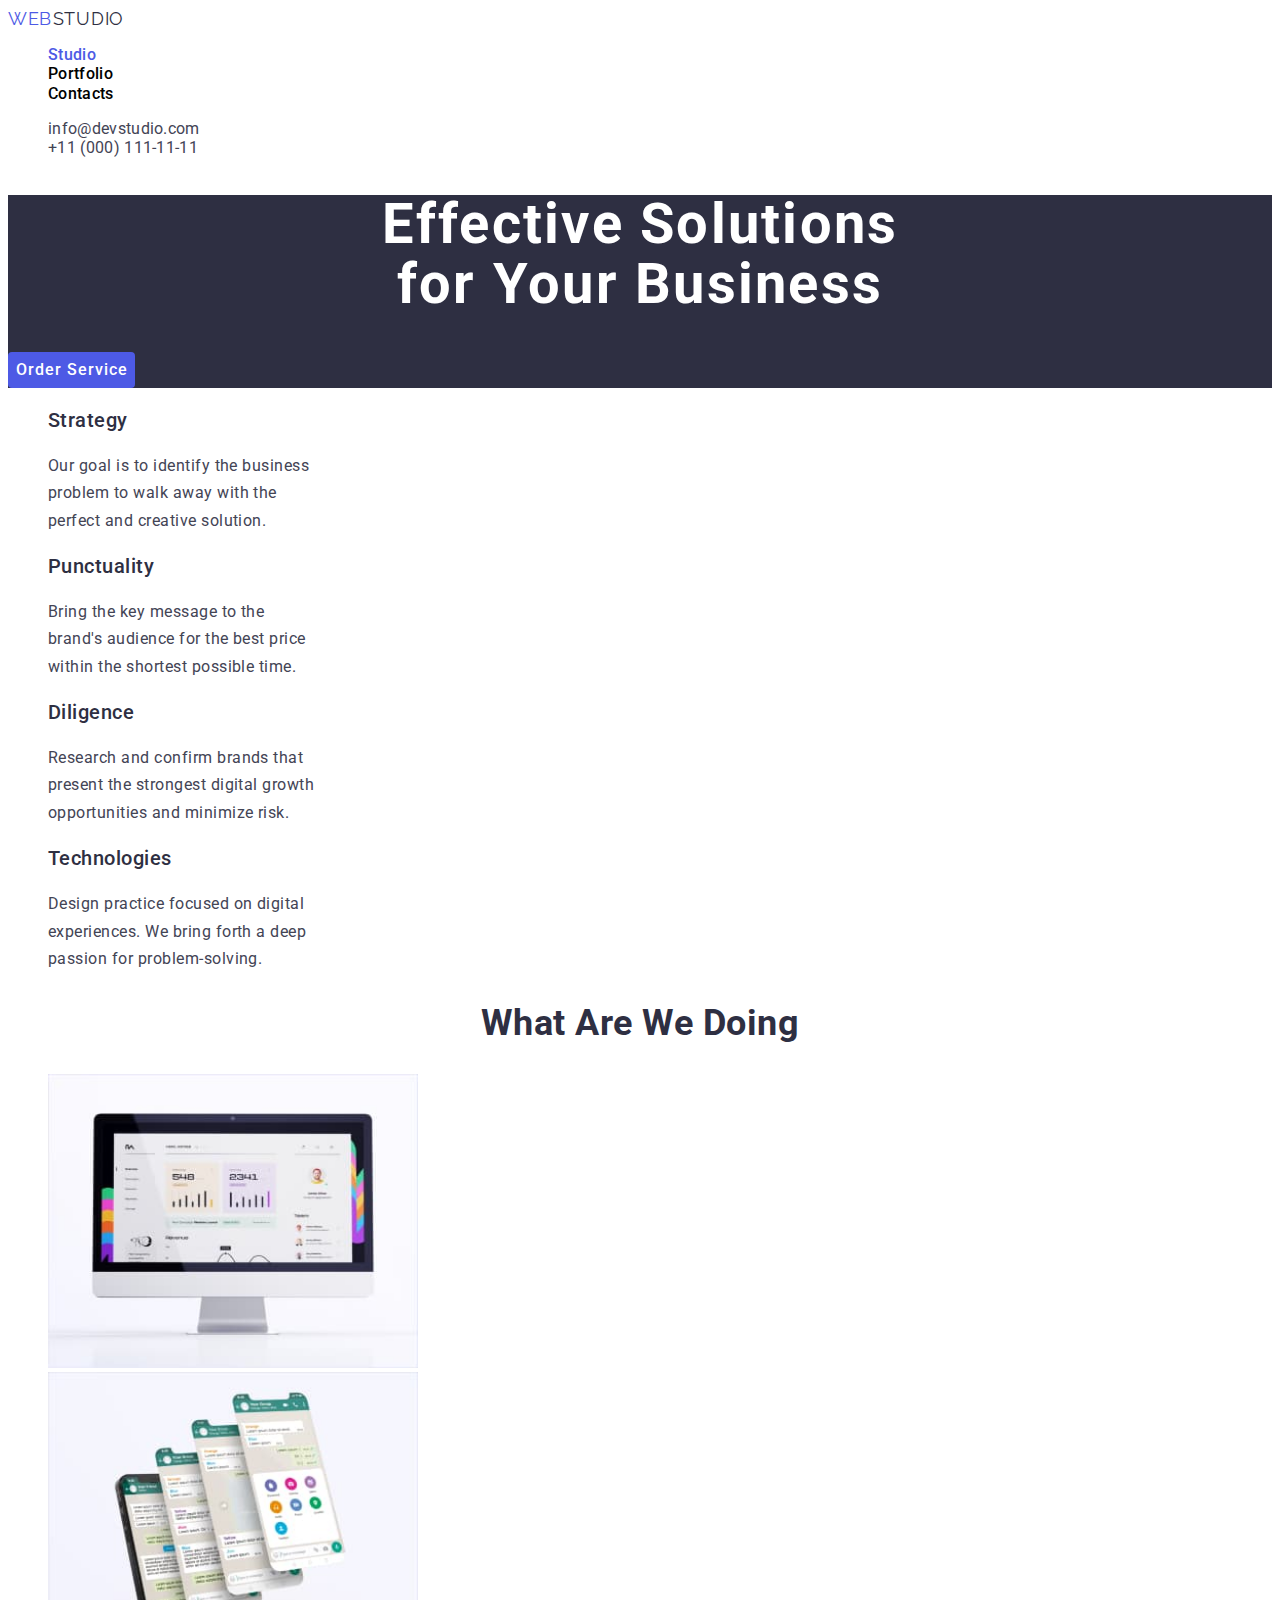
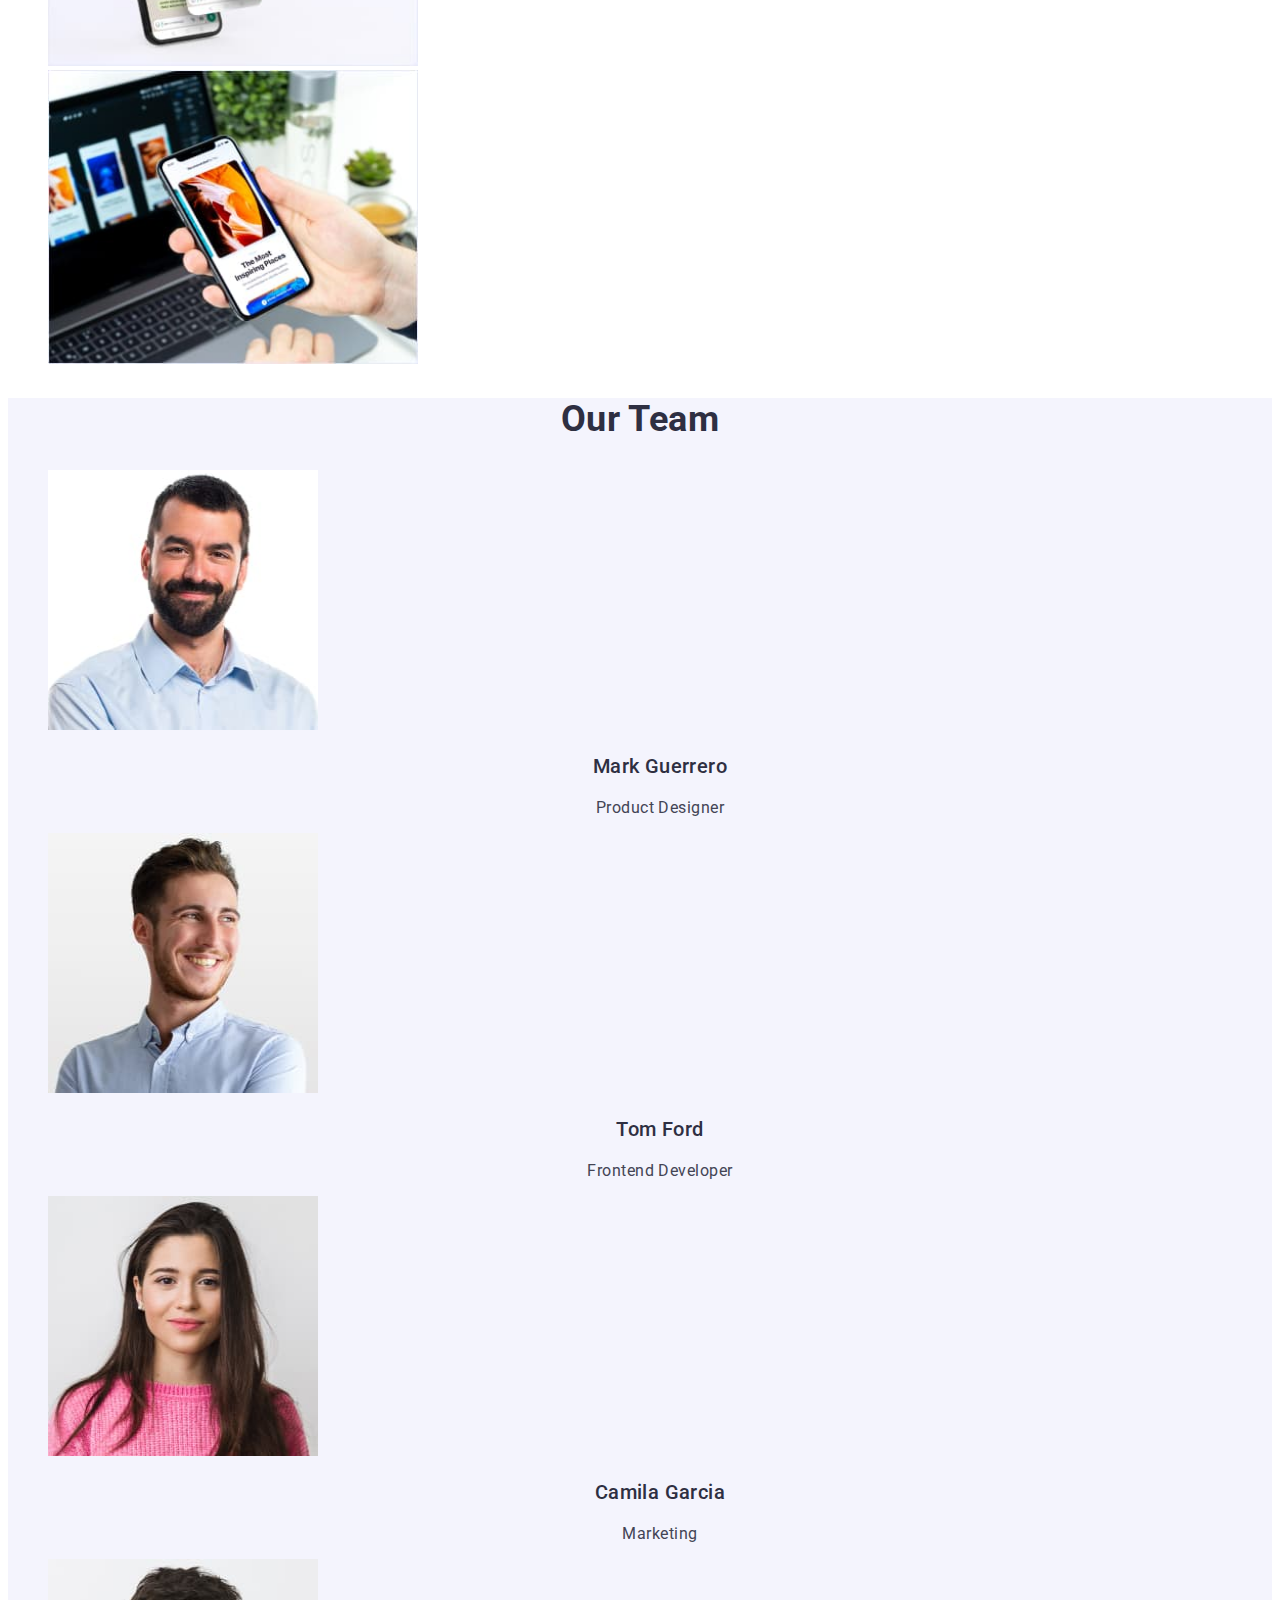
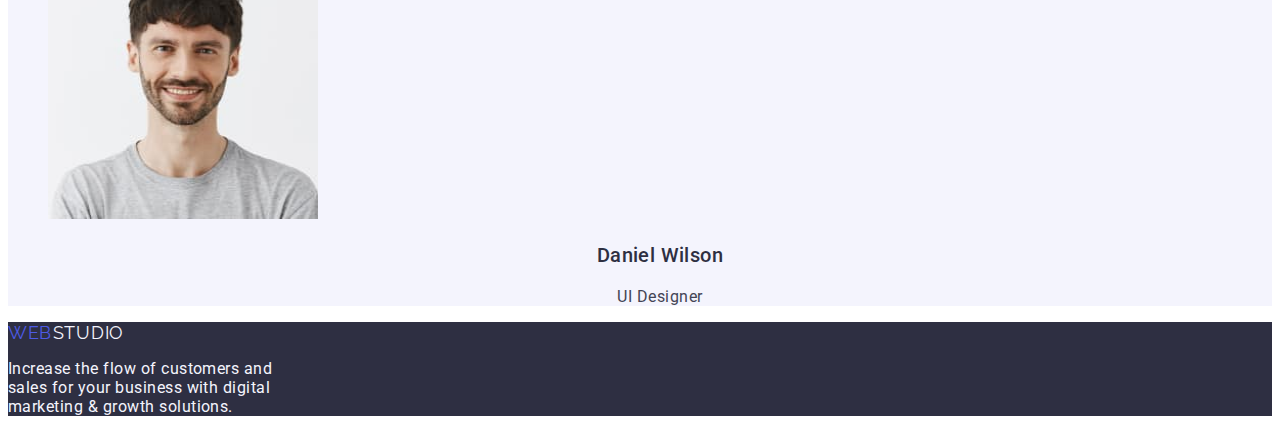
<file: index.html>
<!DOCTYPE html>
<html lang="en">
  <head>
    <meta charset="UTF-8" />
    <meta name="viewport" content="width=device-width, initial-scale=1.0" />
    <title>Studio</title>
    <link rel="stylesheet" href="./css/styles.css" />
  </head>
  <body>
    <!--Header-->
    <header class="page-header">
      <!--Navigation Bar-->
      <nav>
        <a class="logo-link" href="./index.html" title="Logo">
          <span class="logo">WEB</span>
          <span class="studio">STUDIO</span>
        </a>
        <ul class="nav-menu list">
          <li>
            <a href="#" class="page current">Studio</a>
          </li>
          <li>
            <a href="./portfolio.html" class="page">Portfolio</a>
          </li>
          <li>
            <a href="#" class="page">Contacts</a>
          </li>
        </ul>
      </nav>
      <ul class="contacts-menu list">
        <li>
          <a href="mailto:info@devstudio.com" class="item"
            >info@devstudio.com</a
          >
        </li>
        <li>
          <a href="tel:+110001111111" class="item">+11 (000) 111-11-11</a>
        </li>
      </ul>
    </header>

    <!--main-->
    <main>
      <!--section 1-->
      <section class="hero bg-hero">
        <h1 class="hero-title">
          Effective Solutions <br />
          for Your Business
        </h1>
        <button type="button" class="button primary">Order Service</button>
      </section>

      <!--section2-->
      <section class="section">
        <div class="container">
          <ul class="benefits list">
            <li>
              <h3 class="title">Strategy</h3>
              <p class="description">
                Our goal is to identify the business <br />
                problem to walk away with the <br />
                perfect and creative solution.
              </p>
            </li>
            <li>
              <h3 class="title">Punctuality</h3>
              <p class="description">
                Bring the key message to the <br />
                brand's audience for the best price <br />
                within the shortest possible time.
              </p>
            </li>
            <li>
              <h3 class="title">Diligence</h3>
              <p class="description">
                Research and confirm brands that <br />
                present the strongest digital growth <br />
                opportunities and minimize risk.
              </p>
            </li>
            <li>
              <h3 class="title">Technologies</h3>
              <p class="description">
                Design practice focused on digital <br />
                experiences. We bring forth a deep <br />
                passion for problem-solving.
              </p>
            </li>
          </ul>
        </div>
      </section>

      <!--Section 3-->
      <section class="section">
        <div class="container">
          <h2 class="section-title">What Are We Doing</h2>
          <ul class="what-we-do list">
            <li>
              <img
                src="images/monitor.jpg.jpg"
                alt="Monitor"
                width="370"
                height="294"
              />
            </li>
            <li>
              <img
                src="images/cellphone.jpg.jpg"
                alt="Cellphone"
                width="370"
                height="294"
              />
            </li>
            <li>
              <img
                src="images/latop-and-cellphone.jpg"
                alt="Laptop and Cellphone"
                width="370"
                height="294"
              />
            </li>
          </ul>
        </div>
      </section>

      <!--Section 4-->
      <section class="section bg-team">
        <div class="container">
          <h2 class="section-title">Our Team</h2>
          <ul class="team list">
            <li>
              <img
                src="images/mark-guerrero.jpg"
                alt="Product Designer"
                width="270"
                height="260"
              />
              <h3 class="name">Mark Guerrero</h3>
              <p class="position">Product Designer</p>
            </li>
            <li>
              <img
                src="images/tom-ford.jpg"
                alt="Frontend Developer"
                width="270"
                height="260"
              />
              <h3 class="name">Tom Ford</h3>
              <p class="position">Frontend Developer</p>
            </li>
            <li>
              <img
                src="images/camille-garcia.jpg"
                alt="Marketing"
                width="270"
                height="260"
              />
              <h3 class="name">Camila Garcia</h3>
              <p class="position">Marketing</p>
            </li>
            <li>
              <img
                src="images/daniel-wilson.jpg"
                alt="UI Designer"
                width="270"
                height="260"
              />
              <h3 class="name">Daniel Wilson</h3>
              <p class="position">UI Designer</p>
            </li>
          </ul>
        </div>
      </section>
    </main>

    <!--Footer-->
    <footer class="page-footer bg-footer">
      <div class="container">
        <a href="./index.html" title="Logo" class="logo-link">
          <span class="logo">WEB</span>
          <span class="studio-footer">STUDIO</span>
        </a>
        <p class="footer-description">
          Increase the flow of customers and <br />
          sales for your business with digital <br />
          marketing & growth solutions.
        </p>
      </div>
    </footer>
  </body>
</html>
</file>
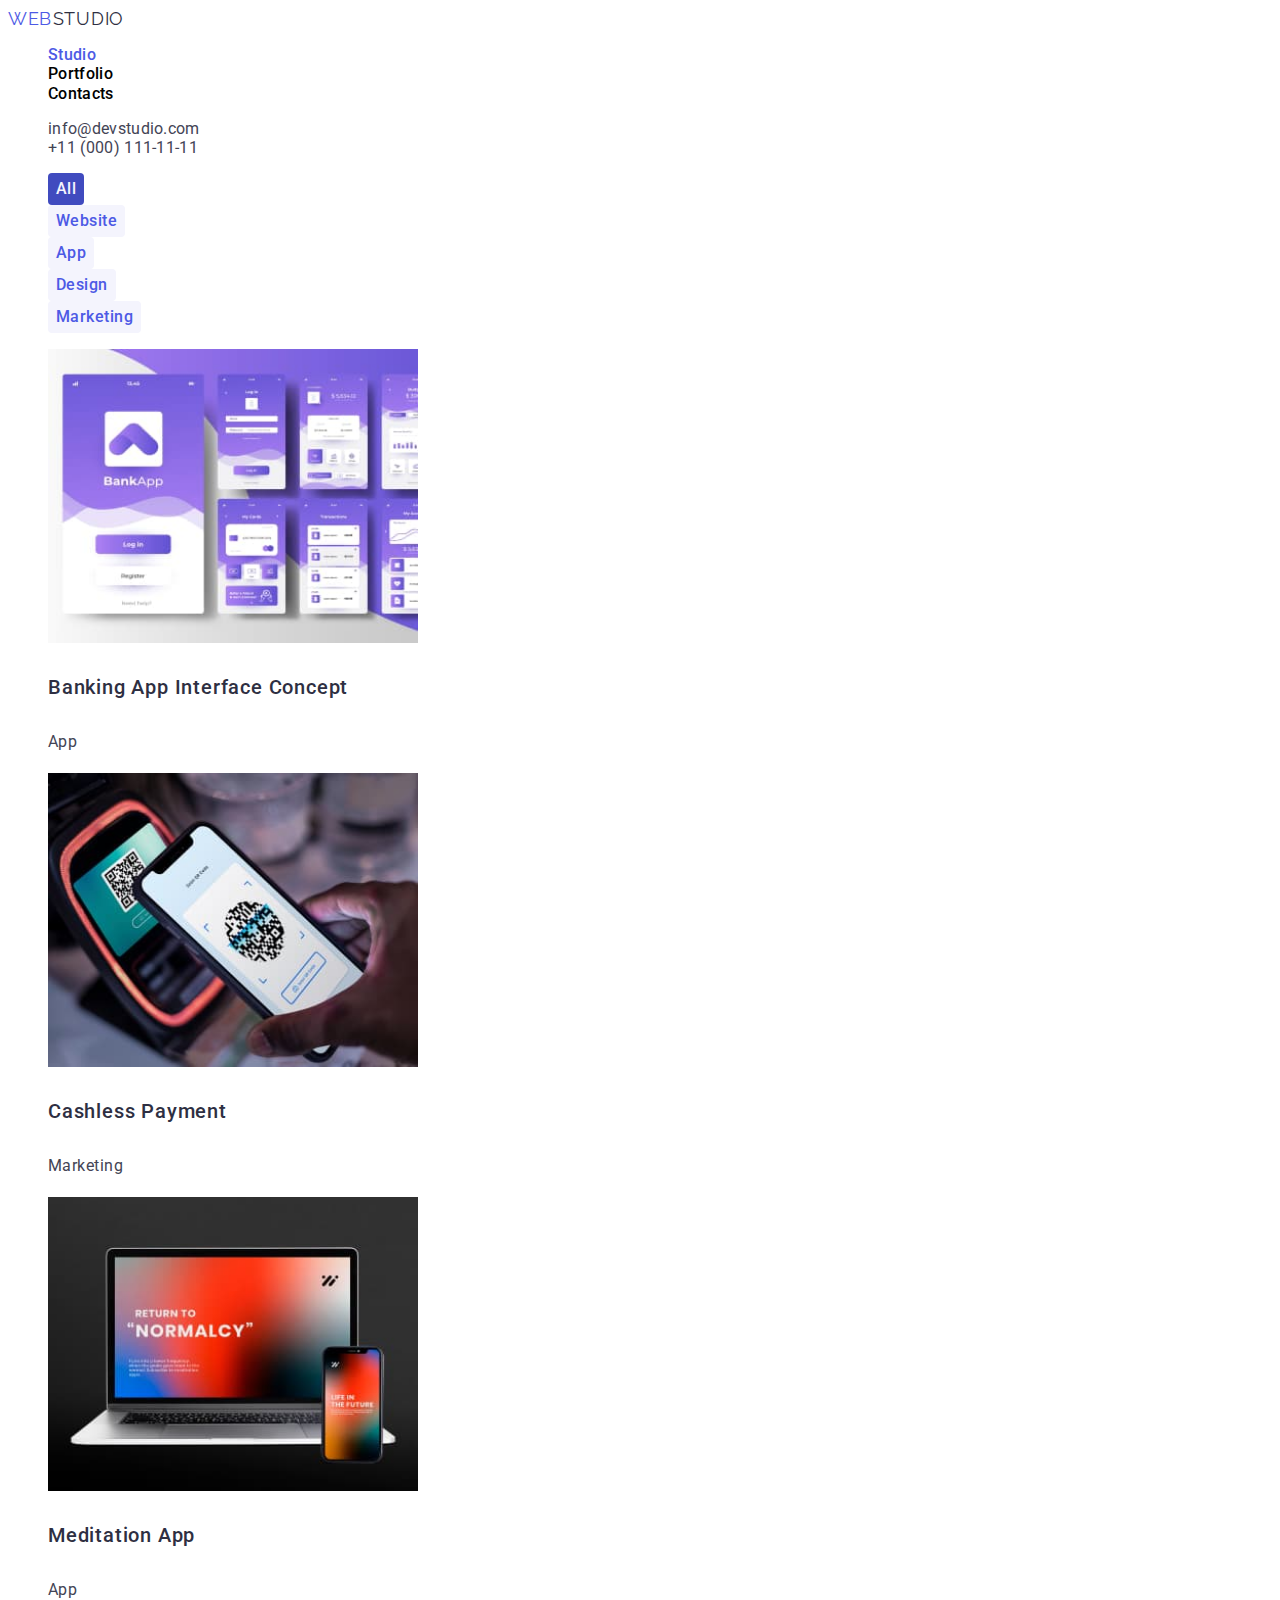
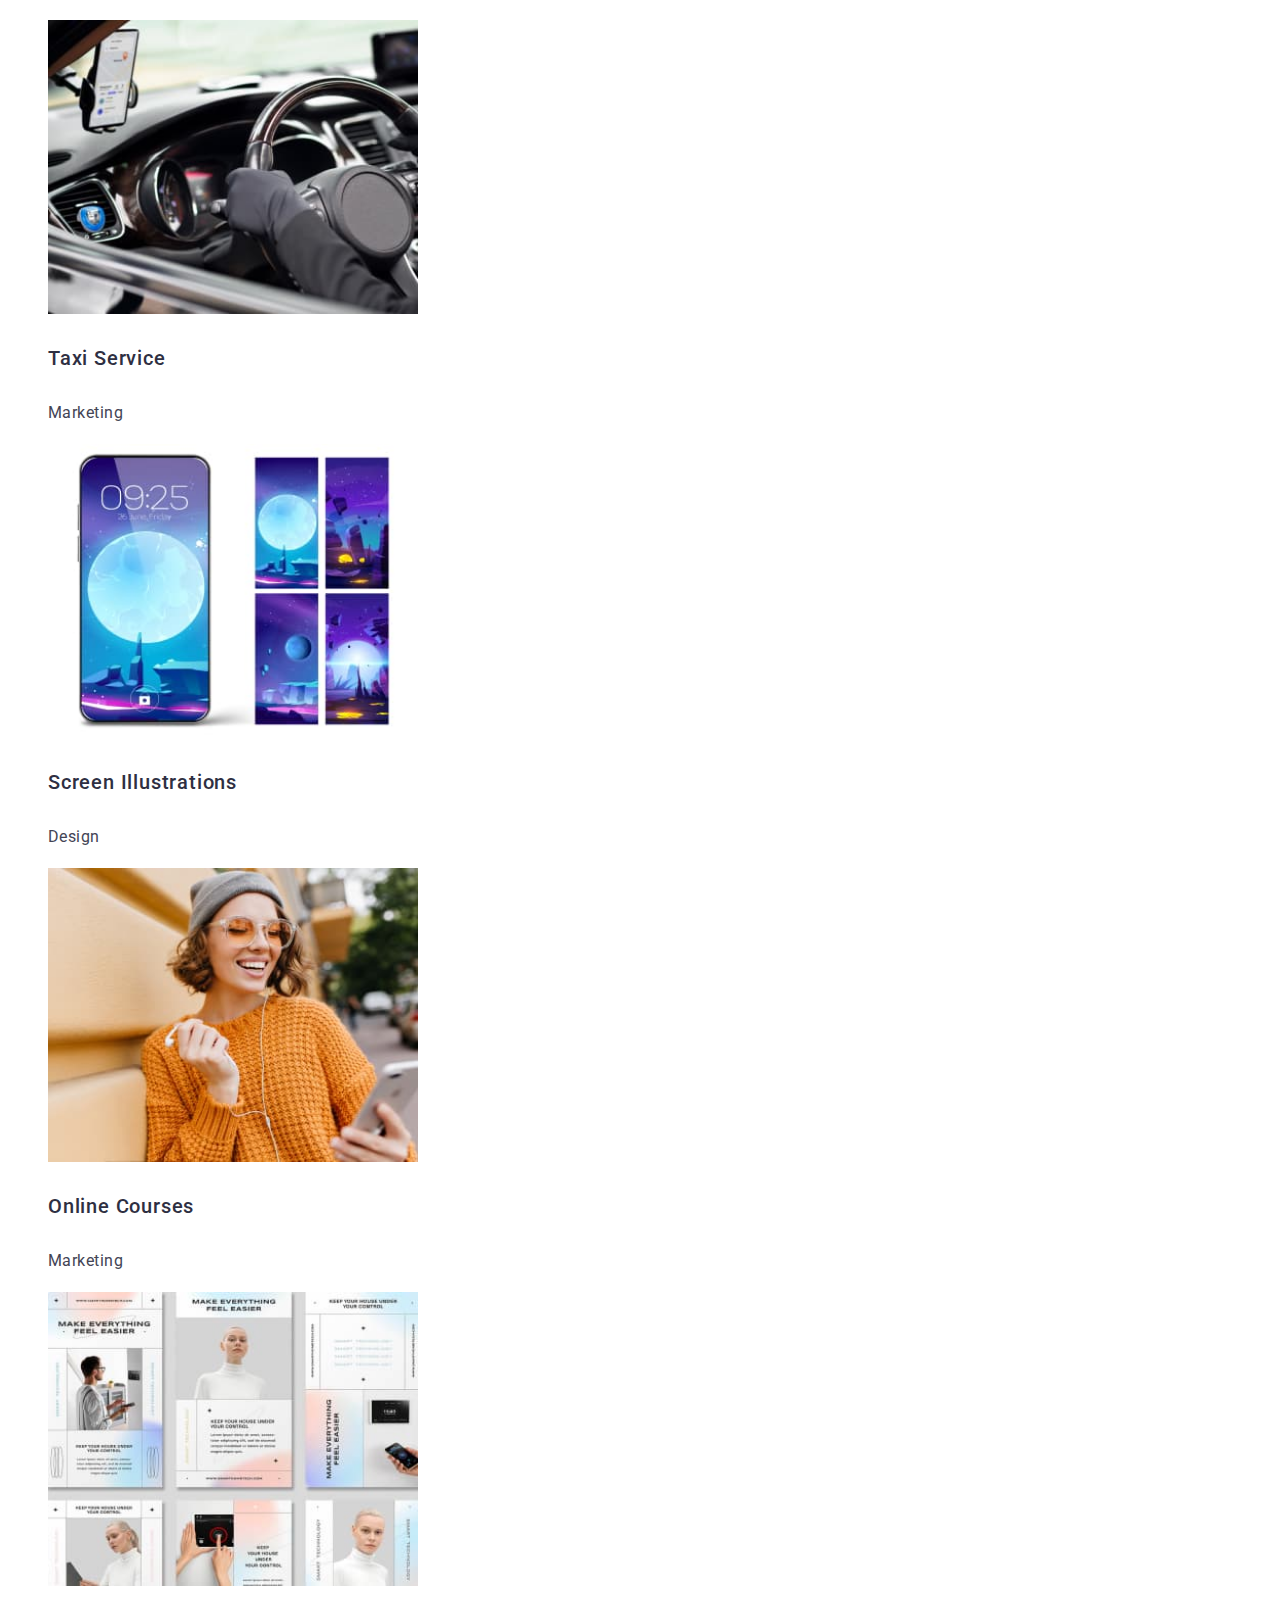
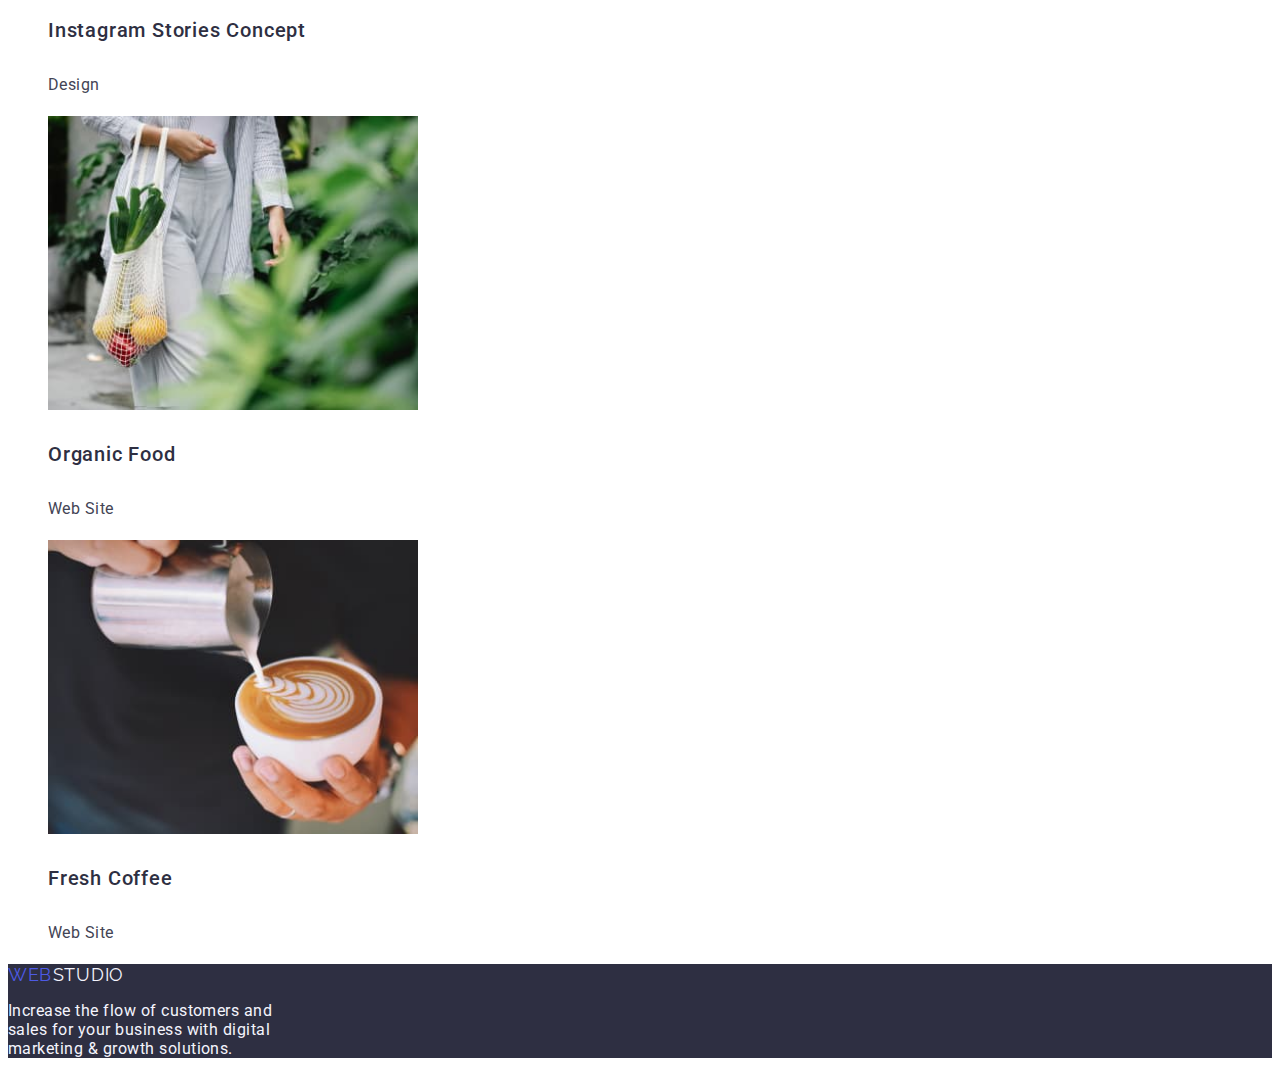
<file: portfolio.html>
<!DOCTYPE html>
<html lang="en">
  <head>
    <meta charset="UTF-8" />
    <meta name="viewport" content="width=device-width, initial-scale=1.0" />
    <title>Portfolio</title>
    <link rel="stylesheet" href="./css/styles.css" />
  </head>
  <body>
    <!--Header-->
    <header class="page-header">
      <!--Navigation Bar-->
      <nav>
        <a class="logo-link" href="./index.html" title="Logo">
          <span class="logo">WEB</span>
          <span class="studio">STUDIO</span>
        </a>
        <ul class="nav-menu list">
          <li>
            <a href="index.html" class="page current">Studio</a>
          </li>
          <li>
            <a href="./portfolio.html" class="page">Portfolio</a>
          </li>
          <li>
            <a href="#" class="page">Contacts</a>
          </li>
        </ul>
      </nav>
      <ul class="contacts-menu list">
        <li>
          <a href="mailto:info@devstudio.com" class="item"
            >info@devstudio.com</a
          >
        </li>
        <li>
          <a href="tel:+110001111111" class="item">+11 (000) 111-11-11</a>
        </li>
      </ul>
    </header>

    <!--main-->
    <main>
      <!--section 1-->
      <section>
        <div class="container">
          <!--Filters-->
          <ul class="filters list">
            <li>
              <button type="button" class="button filter current">All</button>
            </li>
            <li>
              <button type="button" class="button filter">Website</button>
            </li>
            <li>
              <button type="button" class="button filter">App</button>
            </li>
            <li>
              <button type="button" class="button filter">Design</button>
            </li>
            <li>
              <button type="button" class="button filter">Marketing</button>
            </li>
          </ul>

          <!--Projects-->
          <ul class="projects list">
            <li>
              <a href="" class="project">
                <img
                  src="images/banking-app-interface-concept.jpg"
                  alt="banking-app-interface-concept"
                  width="370"
                  height="294"
                />
                <h3 class="name">Banking App Interface Concept</h3>
                <p class="type">App</p>
              </a>
            </li>
            <li>
              <a href="" class="project">
                <img
                  src="images/cashless-payment.jpg"
                  alt="cashless-payment"
                  width="370"
                  height="294"
                />
                <h3 class="name">Cashless Payment</h3>
                <p class="type">Marketing</p>
              </a>
            </li>
            <li>
              <a href="" class="project">
                <img
                  src="images/meditation-app.jpg"
                  alt="meditation-app"
                  width="370"
                  height="294"
                />
                <h3 class="name">Meditation App</h3>
                <p class="type">App</p>
              </a>
            </li>
            <li>
              <a href="" class="project">
                <img
                  src="images/taxi-service.jpg"
                  alt="taxi-service"
                  width="370"
                  height="294"
                />
                <h3 class="name">Taxi Service</h3>
                <p class="type">Marketing</p>
              </a>
            </li>
            <li>
              <a href="" class="project">
                <img
                  src="images/screen-illustrations.jpg"
                  alt="screen-illustrations"
                  width="370"
                  height="294"
                />
                <h3 class="name">Screen Illustrations</h3>
                <p class="type">Design</p>
              </a>
            </li>
            <li>
              <a href="" class="project">
                <img
                  src="images/online-courses.jpg"
                  alt="online-courses"
                  width="370"
                  height="294"
                />
                <h3 class="name">Online Courses</h3>
                <p class="type">Marketing</p>
              </a>
            </li>
            <li>
              <a href="" class="project">
                <img
                  src="images/instagram-stories-concept.jpg"
                  alt="instagram-stories-concept"
                  width="370"
                  height="294"
                />
                <h3 class="name">Instagram Stories Concept</h3>
                <p class="type">Design</p>
              </a>
            </li>
            <li>
              <a href="" class="project">
                <img
                  src="images/organic-food.jpg"
                  alt="organic-food"
                  width="370"
                  height="294"
                />
                <h3 class="name">Organic Food</h3>
                <p class="type">Web Site</p>
              </a>
            </li>
            <li>
              <a href="" class="project">
                <img
                  src="images/fresh-coffee.jpg"
                  alt="fresh-coffee"
                  width="370"
                  height="294"
                />
                <h3 class="name">Fresh Coffee</h3>
                <p class="type">Web Site</p>
              </a>
            </li>
          </ul>
        </div>
      </section>
    </main>

    <!--Footer-->
    <footer class="page-footer bg-footer">
      <div class="container">
        <a href="./index.html" title="Logo" class="logo-link">
          <span class="logo">WEB</span>
          <span class="studio-footer">STUDIO</span>
        </a>
        <p class="footer-description">
          Increase the flow of customers and <br />
          sales for your business with digital <br />
          marketing & growth solutions.
        </p>
      </div>
    </footer>
  </body>
</html>
</file>
<file: css/styles.css>
@import url("https://fonts.googleapis.com/css2?family=Raleway:wght@800&family=Roboto:wght@400;500;700;900&display=swap");

:root {
  --iris: #4d5ae5;
  --navyblue: #2e2f42;
  --navcolor: black;
  --oceancolor: #404bbf;
  --whitecolor: white;
  --slate: #434455;
  --cloud: #f4f4fd;
}

/*checked*/
body {
  background-color: var(--whitecolor);
  color: var(--slate);
  font-family: "Roboto", sans-serif;
  letter-spacing: 0.03em;
  font-size: 16px;
}

/*checked*/
.logo-link {
  text-decoration: none;
  font-size: 0;
  font-family: "Raleway", sans-serif;
  font-family: 800;
}

/*checked*/
.logo-link > span {
  font-size: 18px;
  line-height: 1.17;
  letter-spacing: 0.04em;
}

/*checked*/
.logo {
  color: var(--iris);
}

/*checked*/
.studio {
  color: var(--navyblue);
}

/*checked*/
.nav-menu .page {
  color: var(--navcolor);
  text-decoration: none;
  font-size: 16px;
  font-weight: 500;
  line-height: 1.14;
  letter-spacing: 0.02em;
}

/*checked*/
.list {
  list-style-type: none;
}

/*checked*/
.project {
  text-decoration: none;
}

/*checked*/
.button.filter {
  color: var(--iris);
  background-color: var(--cloud);
  font-size: 16px;
  font-weight: 500;
  line-height: 1.62;
}

/*checked*/
.nav-menu .page:focus,
.nav-menu .page:hover,
.nav-menu .page.current,
.contacts-menu .item:hover,
.contacts-menu .item:focus {
  color: var(--iris);
}

/*checked*/
.contacts-menu .item {
  color: var(--slate);
  font-size: 16px;
  font-weight: 400;
  line-height: 1.14;
  letter-spacing: 0.02em;
  text-decoration: none;
}

/*checked*/
.bg-hero {
  background: var(--navyblue);
}

/*checked*/
.hero-title {
  color: var(--whitecolor);
  text-align: center;
  font-size: 56px;
  font-weight: 700;
  line-height: 1.07;
  letter-spacing: 0.04em;
}

/*checked*/
.button {
  cursor: pointer;
  border-color: transparent;
  font-family: inherit;
  font-size: 16px;
  border-radius: 4px;
  font-weight: 500;
  line-height: 1.5px;
  letter-spacing: 0.03em;
}

/*checked*/
.button.primary {
  background-color: var(--iris);
  color: var(--whitecolor);
  line-height: 1.87;
  letter-spacing: 0.06em;
}

/*checked*/
.button.primary:hover,
.button.primary:focus {
  background-color: var(--oceancolor);
}

/*checked*/
.button.filter:hover,
.button.filter:focus,
.button.filter.current {
  background-color: var(--oceancolor);
  color: var(--cloud);
}

/*checked*/
.benefits .description {
  color: var(--slate);
  font-size: 16px;
  font-weight: 400;
  line-height: 1.71;
}

/*checked*/
.section-title {
  text-align: center;
  color: var(--navyblue);
  font-size: 36px;
  font-weight: 700;
  line-height: 1.17;
}

/*checked*/
.benefits .title {
  font-size: 20px;
  font-weight: 500;
  color: var(--navyblue);
}

/*checked*/
.bg-team {
  background-color: var(--cloud);
}

/*checked*/
.team .name {
  color: var(--navyblue);
  text-align: center;
  font-size: 20px;
  font-weight: 500;
  letter-spacing: 0.02em;
}

/*checked*/
.team .position {
  color: var(--slate);
  text-align: center;
  font-size: 16px;
  font-weight: 400;
}

/*checked*/
.project .name {
  color: var(--navyblue);
  font-size: 20px;
  font-weight: 500;
  line-height: 2;
  letter-spacing: 0.04em;
}

/*checked*/
.project .type {
  color: var(--slate);
  font-size: 16px;
  font-weight: 400;
  line-height: 1.87; /* 150% */
}

/*checked*/
.bg-footer {
  background: var(--navyblue);
}

/*checked*/
.studio-footer {
  color: var(--cloud);
}

/*checked*/
.footer-description {
  color: var(--cloud);
  font-size: 16px;
  font-weight: 400;
}
</file>
